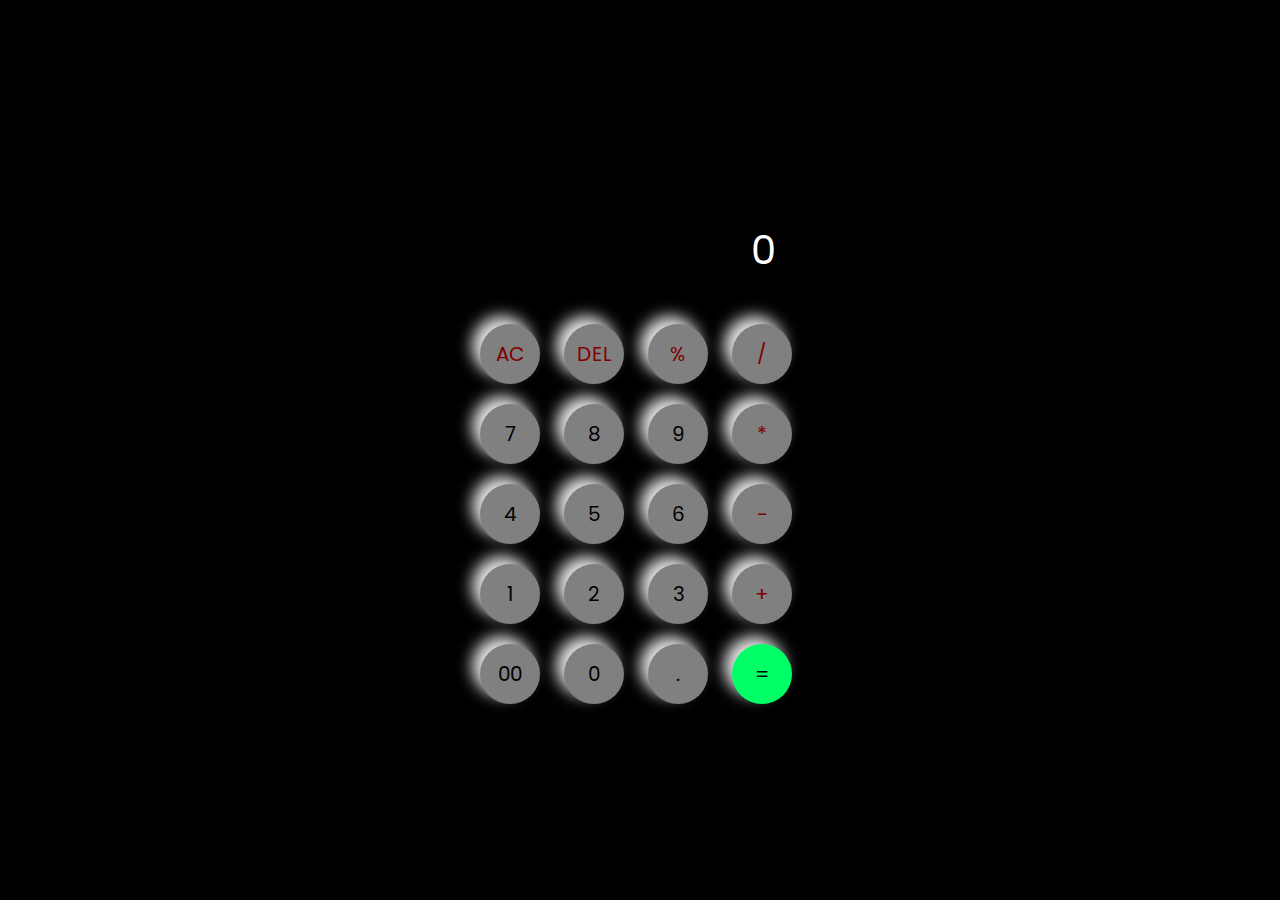
<file: Calculator-main/index.html>
<!DOCTYPE html>
<html lang="en">
<head>
    <meta charset="UTF-8">
    <meta name="viewport" content="width=device-width, initial-scale=1.0">
    <link rel="stylesheet" href="style.css">
    <title>Calculator - by ROHAN</title>
</head>
<body>
    <div class="Calculator">
        <input type="text" placeholder="0" id="inputBox">
        <div>
            <button class="operator">AC</button>
            <button class="operator">DEL</button>
            <button class="operator">%</button>
            <button class="operator">/</button>
        </div>
        <div>
            <button>7</button>
            <button>8</button>
            <button>9</button>
            <button class="operator">*</button>
        </div>
        <div>
            <button>4</button>
            <button>5</button>
            <button>6</button>
            <button class="operator">-</button>
        </div>
        <div>
            <button>1</button>
            <button>2</button>
            <button>3</button>
            <button class="operator">+</button>
        </div>
        <div>
            <button>00</button>
            <button>0</button>
            <button>.</button>
            <button class="equalBtn">=</button>
        </div>
    </div>

    <script src="script.js"></script>


</body>
</html>
</file>
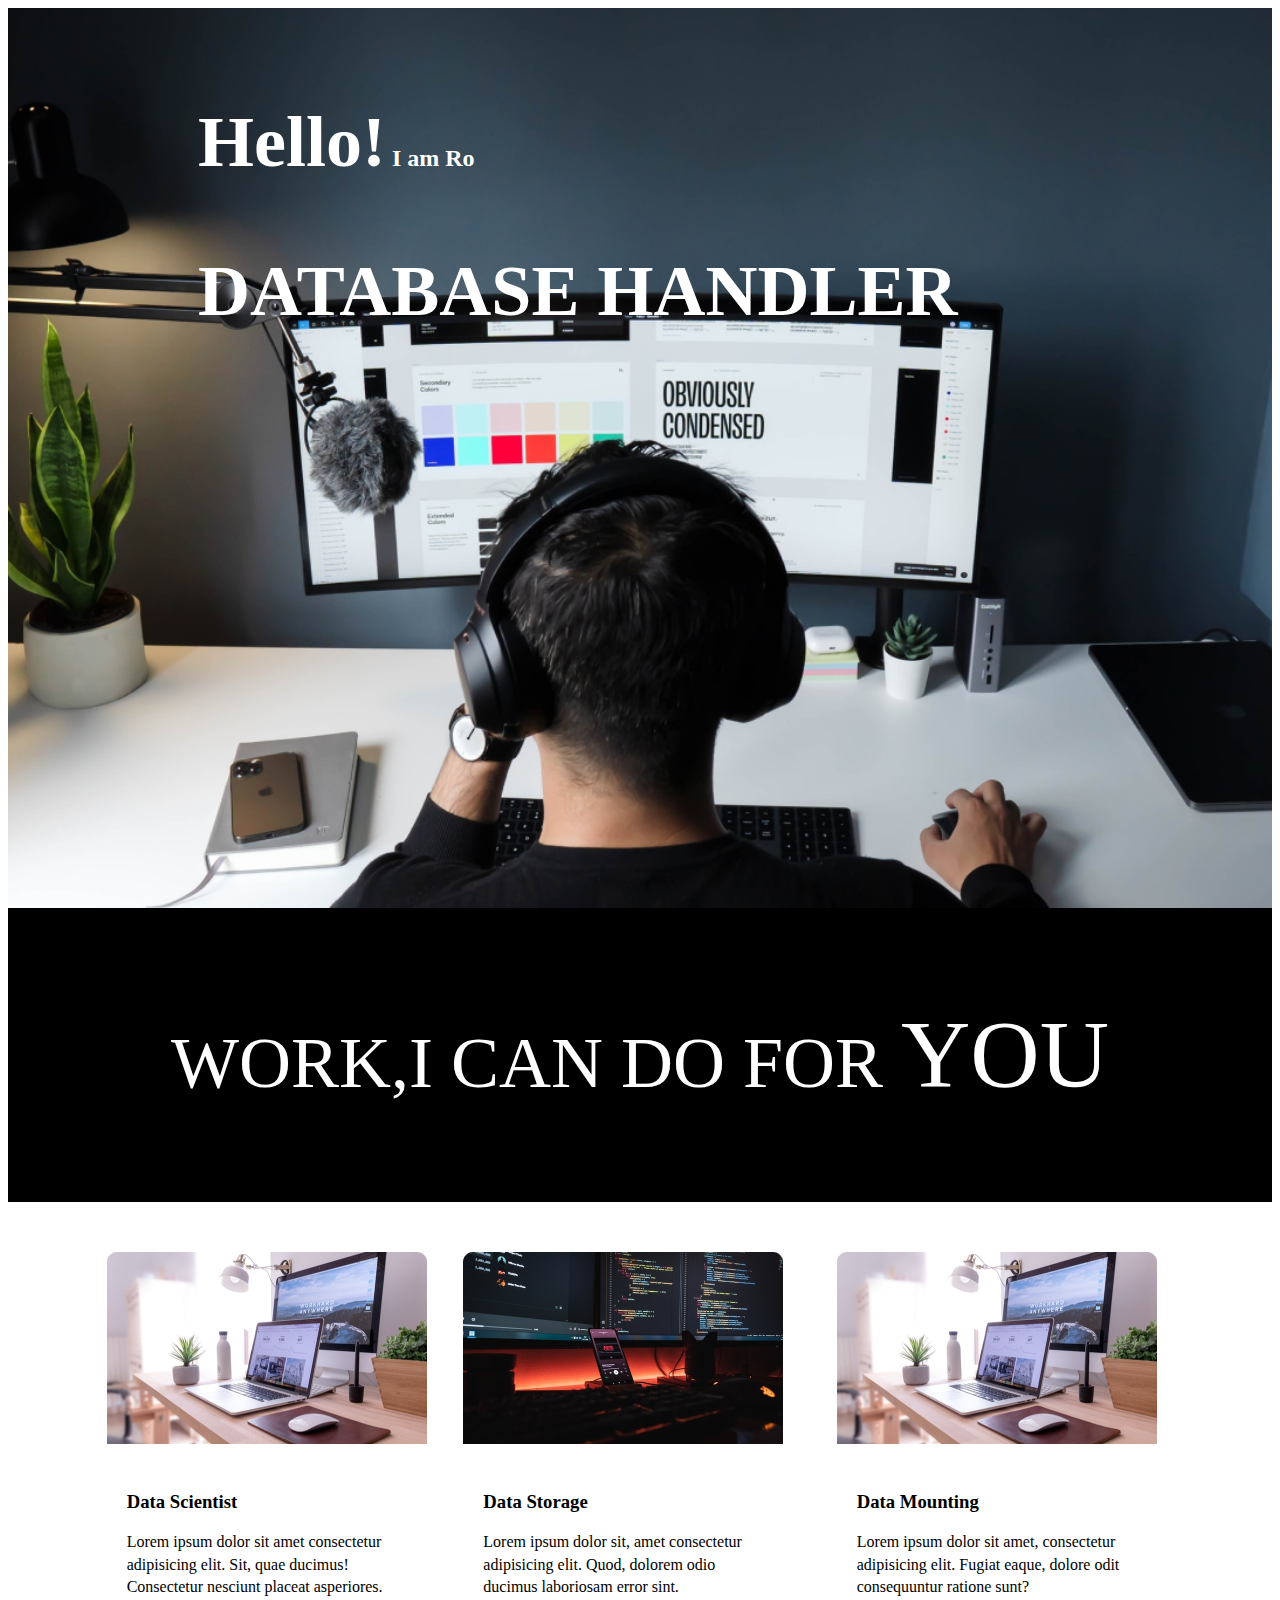
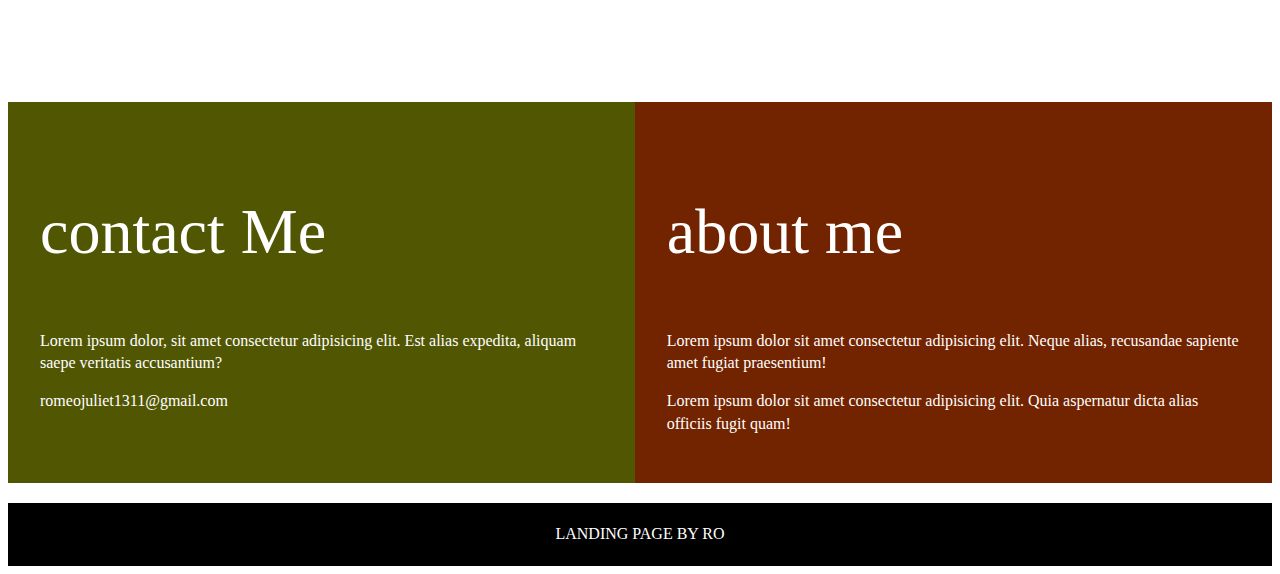
<file: landing page 1/index.html>
<!DOCTYPE html>
<html lang="en">
<head>
    <meta charset="UTF-8">
    <meta name="viewport" content="width=device-width, initial-scale=1.0">
    <title>Developer Landing Page</title>
    <link rel="stylesheet" href="style.css">
</head>
<body>
    <section class="hero_section">
        <div class="text_container">
            <h2><span class="lg_text">Hello!</span> I am Ro</h2>
            <h1 class="lg_text">DATABASE HANDLER</h1>
        </div>
    </section>
    <section class="black_box">
        <h2>WORK,I CAN DO FOR <span>YOU</span></h2>
    </section>
    <section class="work">
        <div class="grid_item">
            <div class="card">
                <div class="image_container">
                    <div class="card_contaent">
                        <img src="images/web.png" alt="Data Scientist">
                    </div>
                    <div class="card_content">
                        <h3>Data Scientist</h3>
                        <p>Lorem ipsum dolor sit amet consectetur adipisicing elit. Sit, quae ducimus! Consectetur nesciunt placeat asperiores.</p>
                    </div>
                </div>
            </div>
        </div>
        <div class="card">
            <div class="grid_item">
                <div class="image_container">
                    <div class="card_contaent">
                        <img src="images/mobile.png" alt="Data Storage">
                    </div>
                    <div class="card_content">
                        <h3>Data Storage</h3>
                        <p>Lorem ipsum dolor sit, amet consectetur adipisicing elit. Quod, dolorem odio ducimus laboriosam error sint.</p>
                    </div>
                </div>
            </div>
        </div>
        <div class="card">
            <div class="grid_item">
                <div class="image_container">
                    <div class="card_contaent">
                        <img src="images/web.png" alt="Data mounting">
                    </div>
                    <div class="card_content">
                        <h3>Data Mounting</h3>
                        <p>Lorem ipsum dolor sit amet, consectetur adipisicing elit. Fugiat eaque, dolore odit consequuntur ratione sunt?</p>
                    </div>
                </div>
            </div>
        </div>
    </section>
    <section class="bottom_section">
        <div class="contact">
            <h2>contact Me</h2>
            <p>Lorem ipsum dolor, sit amet consectetur adipisicing elit. Est alias expedita, aliquam saepe veritatis accusantium?</p>
            <p>romeojuliet1311@gmail.com</p>
        </div>
        <div class="about">
            <h2>about me</h2>
            <p>Lorem ipsum dolor sit amet consectetur adipisicing elit. Neque alias, recusandae sapiente amet fugiat praesentium!</p>
            <p>Lorem ipsum dolor sit amet consectetur adipisicing elit. Quia aspernatur dicta alias officiis fugit quam!</p>
        </div>
    </section>
    <footer>
        LANDING PAGE BY RO
    </footer>
</body>
</html>
</file>
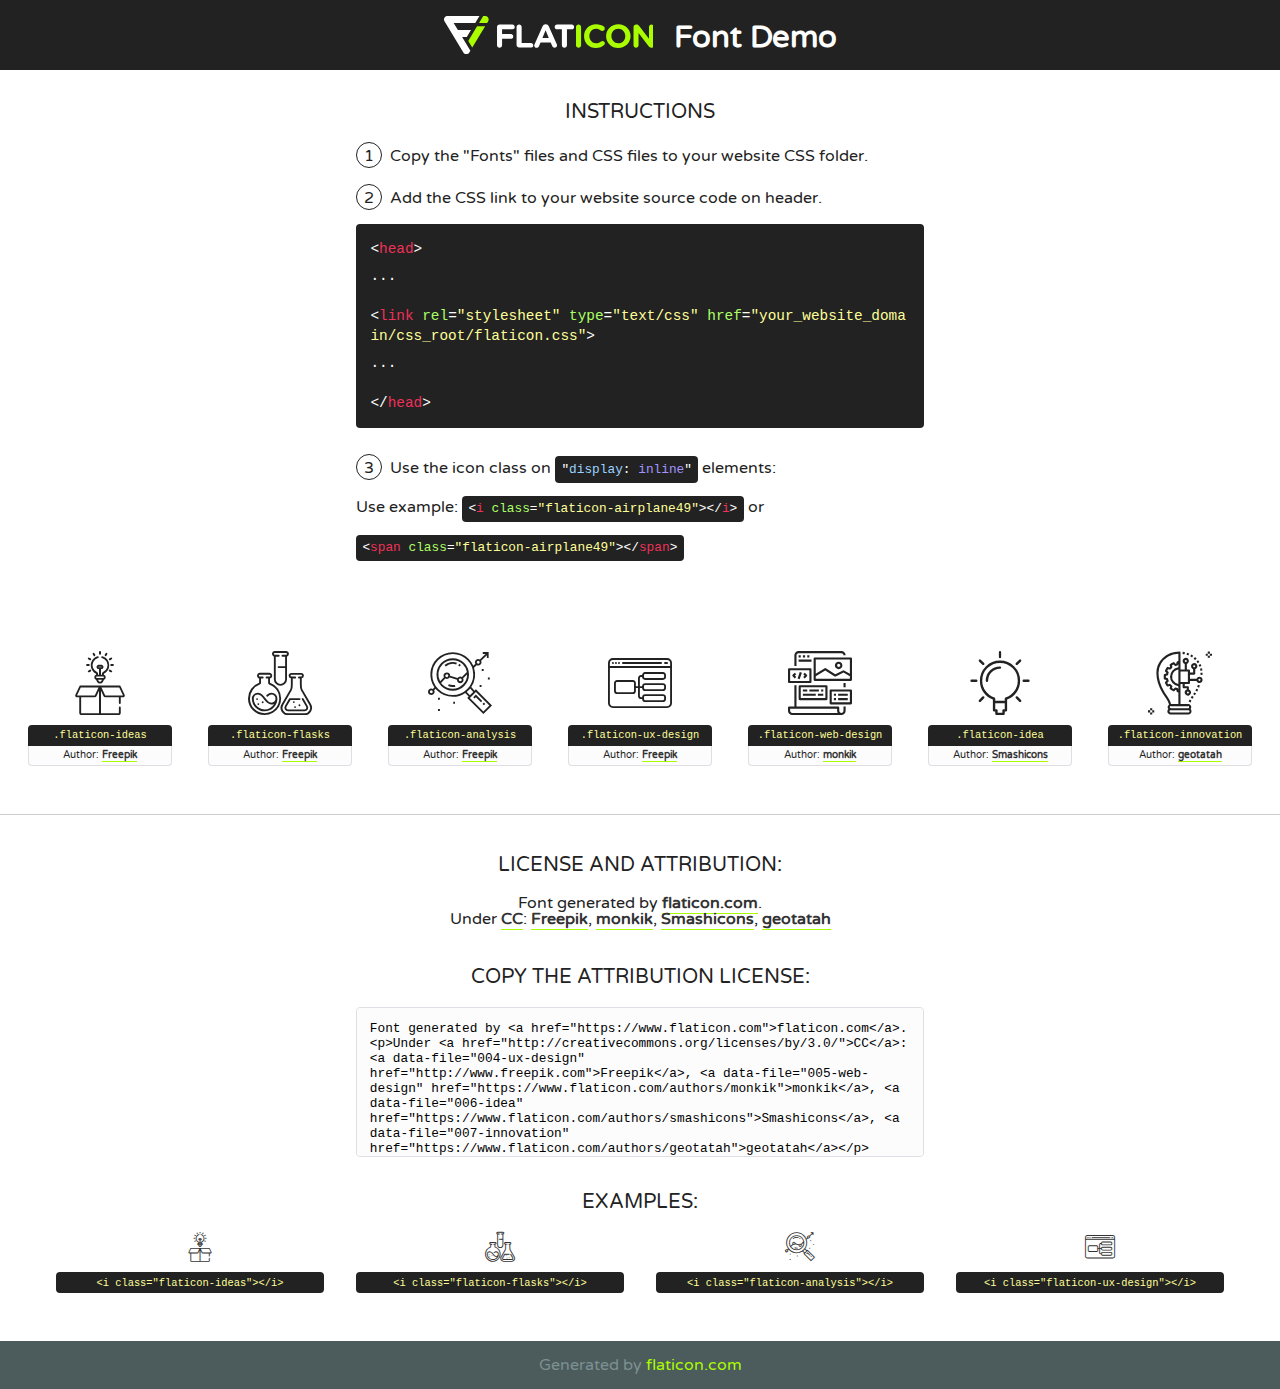
<file: Portfolio-Website-Template-main - Copy/fonts/flaticon/font/flaticon.html>
<!DOCTYPE html>
<!--
  Flaticon icon font: Flaticon
  Creation date: 20/03/2019 02:18
-->
<html>
<!DOCTYPE html>
<html>

<head>
    <title>Flaticon WebFont</title>
    <link href="http://fonts.googleapis.com/css?family=Varela+Round" rel="stylesheet" type="text/css" />
    <link rel="stylesheet" type="text/css" href="flaticon.css">
    <meta charset="UTF-8">
    <style>
    html, body, div, span, applet, object, iframe,
    h1, h2, h3, h4, h5, h6, p, blockquote, pre,
    a, abbr, acronym, address, big, cite, code,
    del, dfn, em, img, ins, kbd, q, s, samp,
    small, strike, strong, sub, sup, tt, var,
    b, u, i, center,
    dl, dt, dd, ol, ul, li,
    fieldset, form, label, legend,
    table, caption, tbody, tfoot, thead, tr, th, td,
    article, aside, canvas, details, embed, 
    figure, figcaption, footer, header, hgroup, 
    menu, nav, output, ruby, section, summary,
    time, mark, audio, video {
        margin: 0;
        padding: 0;
        border: 0;
        font-size: 100%;
        font: inherit;
        vertical-align: baseline;
    }
    /* HTML5 display-role reset for older browsers */
    article, aside, details, figcaption, figure, 
    footer, header, hgroup, menu, nav, section {
        display: block;
    }
    body {
        line-height: 1;
    }
    ol, ul {
        list-style: none;
    }
    blockquote, q {
        quotes: none;
    }
    blockquote:before, blockquote:after,
    q:before, q:after {
        content: '';
        content: none;
    }
    table {
        border-collapse: collapse;
        border-spacing: 0;
    }
    body {
        font-family: 'Varela Round', Helvetica, Arial, sans-serif;
        font-size: 16px;
        color: #222;
    }
    a {
        color: #333;
        border-bottom: 1px solid #a9fd00;
        font-weight: bold;
        text-decoration: none;
    }
    * {
        -moz-box-sizing: border-box;
        -webkit-box-sizing: border-box;
        box-sizing: border-box;
        margin: 0;
        padding: 0;
    }
    [class^="flaticon-"]:before, [class*=" flaticon-"]:before, [class^="flaticon-"]:after, [class*=" flaticon-"]:after {
        font-family: Flaticon;
        font-size: 30px;
        font-style: normal;
        margin-left: 20px;
        color: #333;
    }
    .wrapper {
        max-width: 600px;
        margin: auto;
        padding: 0 1em;
    }
    .title {
        font-size: 1.25em;
        text-align: center;
        margin-bottom: 1em;
        text-transform: uppercase;
    }
    header {
        text-align: center;
        background-color: #222;
        color: #fff;
        padding: 1em;
    }
    header .logo {
        width: 210px;
        height: 38px;
        display: inline-block;
        vertical-align: middle;
        margin-right: 1em;
        border: none;
    }
    header strong {
        font-size: 1.95em;
        font-weight: bold;
        vertical-align: middle;
        margin-top: 5px;
        display: inline-block;
    }
    .demo {
        margin: 2em auto;
        line-height: 1.25em;
    }
    .demo ul li {
        margin-bottom: 1em;
    }
    .demo ul li .num {
        color: #222;
        border-radius: 20px;
        display: inline-block;
        width: 26px;
        padding: 3px;
        height: 26px;
        text-align: center;
        margin-right: 0.5em;
        border: 1px solid #222;
    }
    .demo ul li code {
        background-color: #222;
        border-radius: 4px;
        padding: 0.25em 0.5em;
        display: inline-block;
        color: #fff;
        font-family: Consolas,Monaco,Lucida Console,Liberation Mono,DejaVu Sans Mono,Bitstream Vera Sans Mono,Courier New, monospace;
        font-weight: lighter;
        margin-top: 1em;
        font-size: 0.8em;
        word-break: break-all;
    }
    .demo ul li code.big {
        padding: 1em;
        font-size: 0.9em;
    }
    .demo ul li code .red {
        color: #EF3159;
    }
    .demo ul li code .green {
        color: #ACFF65;
    }
    .demo ul li code .yellow {
        color: #FFFF99;
    }
    .demo ul li code .blue {
        color: #99D3FF;
    }
    .demo ul li code .purple {
        color: #A295FF;
    }
    .demo ul li code .dots {
        margin-top: 0.5em;
        display: block;
    }
    #glyphs {
        border-bottom: 1px solid #ccc;
        padding: 2em 0;
        text-align: center;
    }
    .glyph {
        display: inline-block;
        width: 9em;
        margin: 1em;
        text-align: center;
        vertical-align: top;
        background: #FFF;
    }
    .glyph .glyph-icon {
        padding: 10px;
        display: block;
        font-family:"Flaticon";
        font-size: 64px;
        line-height: 1;
    }
    .glyph .glyph-icon:before {
        font-size: 64px;
        color: #222;
        margin-left: 0;
    }
    .class-name {
        font-size: 0.65em;
        background-color: #222;
        color: #fff;
        border-radius: 4px 4px 0 0;
        padding: 0.5em;
        color: #FFFF99;
        font-family: Consolas,Monaco,Lucida Console,Liberation Mono,DejaVu Sans Mono,Bitstream Vera Sans Mono,Courier New, monospace;
    }
    .author-name {
        font-size: 0.6em;
        background-color: #fcfcfd;
        border: 1px solid #DEDEE4;
        border-top: 0;
        border-radius: 0 0 4px 4px;
        padding: 0.5em;
    }
    .class-name:last-child {
        font-size: 10px;
        color:#888;
    }
    .class-name:last-child a {
        font-size: 10px;
        color:#555;
    }
    .class-name:last-child a:hover {
        color:#a9fd00;
    }
    .glyph > input {
        display: block;
        width: 100px;
        margin: 5px auto;
        text-align: center;
        font-size: 12px;
        cursor: text;
    }
    .glyph > input.icon-input {
        font-family:"Flaticon";
        font-size: 16px;
        margin-bottom: 10px;
    }
    .attribution .title {
        margin-top: 2em;
    }
    .attribution textarea {
        background-color: #fcfcfd;
        padding: 1em;
        border: none;
        box-shadow: none;
        border: 1px solid #DEDEE4;
        border-radius: 4px;
        resize: none;
        width: 100%;
        height: 150px;
        font-size: 0.8em;
        font-family: Consolas,Monaco,Lucida Console,Liberation Mono,DejaVu Sans Mono,Bitstream Vera Sans Mono,Courier New, monospace;
        -webkit-appearance: none;
    }
    .iconsuse {
        margin: 2em auto;
        text-align: center;
        max-width: 1200px;
    }
    .iconsuse:after {
        content: '';
        display: table;
        clear: both;
    }
    .iconsuse .image {
        float: left;
        width: 25%;
        padding: 0 1em;
    }
    .iconsuse .image p {
        margin-bottom: 1em;
    }
    .iconsuse .image span {
        display: block;
        font-size: 0.65em;
        background-color: #222;
        color: #fff;
        border-radius: 4px;
        padding: 0.5em;
        color: #FFFF99;
        margin-top: 1em;
        font-family: Consolas,Monaco,Lucida Console,Liberation Mono,DejaVu Sans Mono,Bitstream Vera Sans Mono,Courier New, monospace;
    }
    #footer {
        text-align: center;
        background-color: #4C5B5C;
        color: #7c9192;
        padding: 1em;
    }
    #footer a {
        border: none;
        color: #a9fd00;
        font-weight: normal;
    }
    @media (max-width: 960px) {
        .iconsuse .image {
            width: 50%;
        }
    }
    @media (max-width: 560px) {
        .iconsuse .image {
            width: 100%;
        }
    }
    </style>
</head>

<body class="characters-off">

    <header>
        <a href="https://www.flaticon.com" target="_blank" class="logo">
            <svg version="1.1" xmlns="http://www.w3.org/2000/svg" xmlns:xlink="http://www.w3.org/1999/xlink" xmlns:a="http://ns.adobe.com/AdobeSVGViewerExtensions/3.0/" viewBox="0 0 560.875 102.036" enable-background="new 0 0 560.875 102.036" xml:space="preserve">
                <defs>
                </defs>
                <g>
                    <g class="letters">
                        <path fill="#ffffff" d="M141.596,29.675c0-3.777,2.985-6.767,6.764-6.767h34.438c3.426,0,6.15,2.728,6.15,6.15
                        c0,3.43-2.724,6.149-6.15,6.149h-27.674v13.091h23.719c3.429,0,6.151,2.724,6.151,6.15c0,3.43-2.723,6.149-6.151,6.149h-23.719
                        v17.574c0,3.773-2.986,6.761-6.764,6.761c-3.779,0-6.764-2.989-6.764-6.761V29.675z"></path>
                        <path fill="#ffffff" d="M193.844,29.149c0-3.781,2.985-6.767,6.764-6.767c3.776,0,6.763,2.985,6.763,6.767v42.957h25.039
                        c3.426,0,6.149,2.726,6.149,6.153c0,3.425-2.723,6.15-6.149,6.15h-31.802c-3.779,0-6.764-2.986-6.764-6.768V29.149z"></path>
                        <path fill="#ffffff" d="M241.891,75.71l21.438-48.407c1.492-3.341,4.215-5.357,7.906-5.357h0.792
                        c3.686,0,6.323,2.017,7.815,5.357l21.439,48.407c0.436,0.967,0.701,1.845,0.701,2.723c0,3.602-2.809,6.501-6.414,6.501
                        c-3.161,0-5.269-1.845-6.499-4.655l-4.132-9.661h-27.059l-4.301,10.102c-1.144,2.631-3.426,4.214-6.237,4.214
                        c-3.517,0-6.24-2.81-6.24-6.325C241.1,77.64,241.451,76.677,241.891,75.71z M279.932,58.666l-8.521-20.297l-8.526,20.297H279.932
                        z"></path>
                        <path fill="#ffffff" d="M314.864,35.387H301.86c-3.429,0-6.239-2.813-6.239-6.238c0-3.429,2.811-6.24,6.239-6.24h39.533
                        c3.426,0,6.237,2.811,6.237,6.24c0,3.425-2.811,6.238-6.237,6.238h-13.001v42.785c0,3.773-2.99,6.761-6.764,6.761
                        c-3.779,0-6.764-2.989-6.764-6.761V35.387z"></path>
                        <path fill="#A9FD00" d="M352.615,29.149c0-3.781,2.985-6.767,6.767-6.767c3.774,0,6.761,2.985,6.761,6.767v49.024
                        c0,3.773-2.987,6.761-6.761,6.761c-3.781,0-6.767-2.989-6.767-6.761V29.149z"></path>
                        <path fill="#A9FD00" d="M374.132,53.836v-0.179c0-17.481,13.178-31.801,32.065-31.801c9.22,0,15.459,2.458,20.557,6.238
                        c1.402,1.054,2.637,2.985,2.637,5.357c0,3.692-2.985,6.59-6.681,6.59c-1.845,0-3.071-0.702-4.044-1.319
                        c-3.776-2.813-7.729-4.393-12.562-4.393c-10.364,0-17.831,8.611-17.831,19.154v0.173c0,10.542,7.291,19.329,17.831,19.329
                        c5.715,0,9.492-1.756,13.359-4.834c1.049-0.874,2.458-1.491,4.039-1.491c3.429,0,6.325,2.813,6.325,6.236
                        c0,2.106-1.056,3.78-2.282,4.834c-5.539,4.834-12.036,7.733-21.878,7.733C387.572,85.464,374.132,71.493,374.132,53.836z"></path>
                        <path fill="#A9FD00" d="M433.009,53.836v-0.179c0-17.481,13.79-31.801,32.766-31.801c18.981,0,32.592,14.143,32.592,31.628v0.173
                        c0,17.483-13.785,31.807-32.769,31.807C446.625,85.464,433.009,71.32,433.009,53.836z M484.224,53.836v-0.179
                        c0-10.539-7.725-19.326-18.626-19.326c-10.893,0-18.449,8.611-18.449,19.154v0.173c0,10.542,7.73,19.329,18.626,19.329
                        C476.676,72.986,484.224,64.378,484.224,53.836z"></path>
                        <path fill="#A9FD00" d="M506.233,29.321c0-3.774,2.99-6.763,6.767-6.763h1.401c3.252,0,5.183,1.583,7.029,3.953l26.093,34.265
                        V29.059c0-3.692,2.99-6.677,6.681-6.677c3.683,0,6.671,2.985,6.671,6.677v48.934c0,3.78-2.987,6.765-6.764,6.765h-0.436
                        c-3.257,0-5.188-1.581-7.034-3.953l-27.056-35.492v32.944c0,3.687-2.985,6.676-6.678,6.676c-3.683,0-6.673-2.989-6.673-6.676
                        V29.321z"></path>
                    </g>
                    <g class="insignia">
                        <path fill="#ffffff" d="M48.372,56.137h12.517l11.156-18.537H37.186L25.688,18.539h57.825L94.668,0H9.271
                        C5.925,0,2.842,1.801,1.198,4.716c-1.644,2.907-1.593,6.482,0.134,9.343l50.38,83.501c1.678,2.781,4.689,4.476,7.938,4.476
                        c3.246,0,6.257-1.695,7.935-4.476l2.898-4.804L48.372,56.137z"></path>
                        <g class="i">
                            <path fill="#A9FD00" d="M93.575,18.539h0.031v0.004l21.652,0.004l2.705-4.488c1.727-2.861,1.778-6.436,0.133-9.343
                            C116.454,1.801,113.371,0,110.026,0h-5.294L93.575,18.539z"></path>
                            <polygon fill="#A9FD00" points="88.291,27.356 64.725,66.486 75.519,84.404 109.942,27.356"></polygon>
                        </g>
                    </g>
                </g>
            </svg>
        </a>
        <strong>Font Demo</strong>
    </header>


    <section class="demo wrapper">

        <p class="title">Instructions</p>

        <ul>
            <li>
                <span class="num">1</span>Copy the "Fonts" files and CSS files to your website CSS folder.
            </li>
            <li>
                <span class="num">2</span>Add the CSS link to your website source code on header.
                <code class="big">
                    &lt;<span class="red">head</span>&gt;
                    <br/><span class="dots">...</span>
                    <br/>&lt;<span class="red">link</span> <span class="green">rel</span>=<span class="yellow">"stylesheet"</span> <span class="green">type</span>=<span class="yellow">"text/css"</span> <span class="green">href</span>=<span class="yellow">"your_website_domain/css_root/flaticon.css"</span>&gt;
                    <br/><span class="dots">...</span>
                    <br/>&lt;/<span class="red">head</span>&gt;
                </code>
            </li>

            <li>
                <p>
                    <span class="num">3</span>Use the icon class on <code>"<span class="blue">display</span>:<span class="purple"> inline</span>"</code> elements:
                    <br />
                    Use example: <code>&lt;<span class="red">i</span> <span class="green">class</span>=<span class="yellow">&quot;flaticon-airplane49&quot;</span>&gt;&lt;/<span class="red">i</span>&gt;</code> or <code>&lt;<span class="red">span</span> <span class="green">class</span>=<span class="yellow">&quot;flaticon-airplane49&quot;</span>&gt;&lt;/<span class="red">span</span>&gt;</code>
            </li>
        </ul>

    </section>




   <section id="glyphs">          
    
      
        <div class="glyph"><div class="glyph-icon flaticon-ideas"></div>
            <div class="class-name">.flaticon-ideas</div>
            <div class="author-name">Author: <a data-file="001-ideas" href="http://www.freepik.com">Freepik</a> </div> 
        </div>        
        
        <div class="glyph"><div class="glyph-icon flaticon-flasks"></div>
            <div class="class-name">.flaticon-flasks</div>
            <div class="author-name">Author: <a data-file="002-flasks" href="http://www.freepik.com">Freepik</a> </div> 
        </div>        
        
        <div class="glyph"><div class="glyph-icon flaticon-analysis"></div>
            <div class="class-name">.flaticon-analysis</div>
            <div class="author-name">Author: <a data-file="003-analysis" href="http://www.freepik.com">Freepik</a> </div> 
        </div>        
        
        <div class="glyph"><div class="glyph-icon flaticon-ux-design"></div>
            <div class="class-name">.flaticon-ux-design</div>
            <div class="author-name">Author: <a data-file="004-ux-design" href="http://www.freepik.com">Freepik</a> </div> 
        </div>        
        
        <div class="glyph"><div class="glyph-icon flaticon-web-design"></div>
            <div class="class-name">.flaticon-web-design</div>
            <div class="author-name">Author: <a data-file="005-web-design" href="https://www.flaticon.com/authors/monkik">monkik</a> </div> 
        </div>        
        
        <div class="glyph"><div class="glyph-icon flaticon-idea"></div>
            <div class="class-name">.flaticon-idea</div>
            <div class="author-name">Author: <a data-file="006-idea" href="https://www.flaticon.com/authors/smashicons">Smashicons</a> </div> 
        </div>        
        
        <div class="glyph"><div class="glyph-icon flaticon-innovation"></div>
            <div class="class-name">.flaticon-innovation</div>
            <div class="author-name">Author: <a data-file="007-innovation" href="https://www.flaticon.com/authors/geotatah">geotatah</a> </div> 
        </div>        
        

    </section>



    <section class="attribution wrapper"   style="text-align:center;">

      <div class="title">License and attribution:</div><div class="attrDiv">Font generated by <a href="https://www.flaticon.com">flaticon.com</a>. <div><p>Under <a href="http://creativecommons.org/licenses/by/3.0/">CC</a>: <a data-file="004-ux-design" href="http://www.freepik.com">Freepik</a>, <a data-file="005-web-design" href="https://www.flaticon.com/authors/monkik">monkik</a>, <a data-file="006-idea" href="https://www.flaticon.com/authors/smashicons">Smashicons</a>, <a data-file="007-innovation" href="https://www.flaticon.com/authors/geotatah">geotatah</a></p>  </div>
      </div>
      <div class="title">Copy the Attribution License:</div>

    <textarea onclick="this.focus();this.select();">Font generated by &lt;a href=&quot;https://www.flaticon.com&quot;&gt;flaticon.com&lt;/a&gt;. <p>Under <a href="http://creativecommons.org/licenses/by/3.0/">CC</a>: <a data-file="004-ux-design" href="http://www.freepik.com">Freepik</a>, <a data-file="005-web-design" href="https://www.flaticon.com/authors/monkik">monkik</a>, <a data-file="006-idea" href="https://www.flaticon.com/authors/smashicons">Smashicons</a>, <a data-file="007-innovation" href="https://www.flaticon.com/authors/geotatah">geotatah</a></p>  
     </textarea>

    </section>

    <section class="iconsuse">

          <div class="title">Examples:</div>            
             
            <div class="image">
                <p>
                    <i class="glyph-icon flaticon-ideas"></i> 
                    <span>&lt;i class=&quot;flaticon-ideas&quot;&gt;&lt;/i&gt;</span>
                </p>
            </div>
            
            <div class="image">
                <p>
                    <i class="glyph-icon flaticon-flasks"></i> 
                    <span>&lt;i class=&quot;flaticon-flasks&quot;&gt;&lt;/i&gt;</span>
                </p>
            </div>
            
            <div class="image">
                <p>
                    <i class="glyph-icon flaticon-analysis"></i> 
                    <span>&lt;i class=&quot;flaticon-analysis&quot;&gt;&lt;/i&gt;</span>
                </p>
            </div>
            
            <div class="image">
                <p>
                    <i class="glyph-icon flaticon-ux-design"></i> 
                    <span>&lt;i class=&quot;flaticon-ux-design&quot;&gt;&lt;/i&gt;</span>
                </p>
            </div>
                       
        </div>
                            
    </section>

<div id="footer">
    <div>Generated by <a href="https://www.flaticon.com">flaticon.com</a>
    </div>
</div>



</body>
</html>
</file>
<file: Calculator-main/style.css>
@import url('https://fonts.googleapis.com/css2?family=Poppins:ital,wght@0,100;0,200;0,300;0,400;0,500;0,600;0,700;0,800;0,900;1,100;1,200;1,300;1,400;1,500;1,600;1,700;1,800;1,900&display=swap');
*{
    margin: 0;
    padding: 0;
    box-sizing: border-box;
    font-family: 'poppins', sans-serif;

}

body{
    width: 100%;
    height: 100vh;
    display: flex;
    justify-content: center;
    align-items: center;
    background: linear-gradient(45deg, black, black);

}

.calculator{
    border: 1px solid black;
    padding: 20px;
    border-radius: 16px;
    background: black;
    box-shadow: 0px 3px 15px rgba(113, 115, 119, 0.5);
}

input{
    width: 320px;
    border: none;
    padding: 24px;
    margin: 10px;
    background: transparent;
    box-shadow: 0px 3px 15px rgbs(81, 84, 84, 0.1);
    font-size: 40px;
    text-align: right;
    cursor: pointer;
    color: white;

}

input::placeholder{
    color: #ffffff;
}

button{
    border: none;
    width: 60px;
    height: 60px;
    margin: 10px;
    border-radius: 50%;
    background: grey;
    color: #000000;
    font-size: 20px;
    box-shadow: -8px -8px 15px rgba(255, 255, 255, 0.9);
    cursor: pointer;

}
.equalBtn{
    background-color: #00ff66;
}

.operator{
    color: #800000;
}
</file>
<file: landing page 1/style.css>
<style>
@import url('https://fonts.googleapis.com/css2?family=Poppins:ital,wght@0,100;0,200;0,300;0,400;0,500;0,600;0,700;0,800;0,900;1,100;1,200;1,300;1,400;1,500;1,600;1,700;1,800;1,900&family=Roboto+Slab:wght@100..900&family=Roboto:ital,wght@0,100;0,300;0,400;0,500;0,700;0,900;1,100;1,300;1,400;1,500;1,700;1,900&display=swap')
</style>

*{
    margin: 0;
    padding: 0;
    box-sizing: border-box;
}

html,
body {
   line-height: 1.4; 
   font-weight: 300;
}

.hero_section{
    background-image: url(images/developer.png);
    min-height: 100vh;
    background-position: center;
    background-size: cover;
    background-repeat: no-repeat;
    }
    .text_container{
        color: white;
        max-width: 900px;
        margin: 0 auto;
        padding-top: 64px;
        padding-left: 16px;
    }
    .lg_text {
        font-size: 72px;
    }
    .black_box {
        background-color: #000;
        padding: 20px;
    }
    .black_box h2{
        font-size: 72px;
        color: white;
        text-align: center;
        font-weight: 300;

    }
    .black_box h2 span{
        font-weight: 400;
        font-size: 96px;
    }
    .work {
        display: grid;
        gap: 20px;
        grid-template-columns: repeat(auto-fit, minmax(320px, 1fr));
        max-width: 1100px;
        margin: 50px auto;
    }
    .grid_item {
        display: flex;
        justify-content: center;
        align-items: center;

    }
    .card {
        max-width: 320px;
        height: 400px;
        border-radius: 10px;
        box-shadow: 3px 5px 5px rgba(1, 1, 1, 0, 2);
        transition: 0.2s ease-in-out;
    }
    .card:hover{
        transform: scale(1.05);
        box-shadow: 3px 5px 5px rgba(1, 1, 1, 0, 3);
        transition: 0.2s ease-in-out;
    }
    .card_content {
        padding: 20px;
    }
    .card_content h3{
        margin-bottom: 10px;
    }
    .bottom_section {
        display: flex;

    }
    .contact {
        background-color: #515603;

    }
    .about {
        background-color: #722300;
    }
    .contact,
    .about{
        min-height: 300px;
        padding: 32px;
        color: white;
    }
    .about h2,
    .contact h2{
        font-size: 64px;
        font-weight: 300;

    }
    .about,
    .contact {
        margin-bottom: 20px;

    }

    footer{
        text-align: center;
        text-transform: uppercase;
        background-color: #000;
        padding: 20px;
        color: white;
    }
    @media (max-width: 777px) {
        .hero_section {
            min-height: 50vh;
        }
        .text_container {
            padding: 10px 0;
            text-align: center;
        }
        .lg_text {
            font-size: 32px;
        }
        .black_box h2 {
            font-size: 24px;
        }
        .black_box {
            font-weight: 400;
            font-size: 32px;
        }
        .bottom_section {
            flex-direction: column;
        }
        h1 {
            font-size: 32px;
        }
        .about h2,
        .contact h2 {
            font-size: 32px;
        }
    }
</file>
<file: Portfolio-Website-Template-main - Copy/fonts/flaticon/font/flaticon.css>
/*
  	Flaticon icon font: Flaticon
  	Creation date: 20/03/2019 02:18
  	*/

@font-face {
  font-family: "Flaticon";
  src: url("./Flaticon.eot");
  src: url("./Flaticon.eot?#iefix") format("embedded-opentype"),
       url("./Flaticon.woff2") format("woff2"),
       url("./Flaticon.woff") format("woff"),
       url("./Flaticon.ttf") format("truetype"),
       url("./Flaticon.svg#Flaticon") format("svg");
  font-weight: normal;
  font-style: normal;
}

@media screen and (-webkit-min-device-pixel-ratio:0) {
  @font-face {
    font-family: "Flaticon";
    src: url("./Flaticon.svg#Flaticon") format("svg");
  }
}

[class^="flaticon-"]:before, [class*=" flaticon-"]:before,
[class^="flaticon-"]:after, [class*=" flaticon-"]:after {   
  font-family: Flaticon;
        font-size: 20px;
font-style: normal;
margin-left: 20px;
}

.flaticon-ideas:before { content: "\f100"; }
.flaticon-flasks:before { content: "\f101"; }
.flaticon-analysis:before { content: "\f102"; }
.flaticon-ux-design:before { content: "\f103"; }
.flaticon-web-design:before { content: "\f104"; }
.flaticon-idea:before { content: "\f105"; }
.flaticon-innovation:before { content: "\f106"; }
</file>
